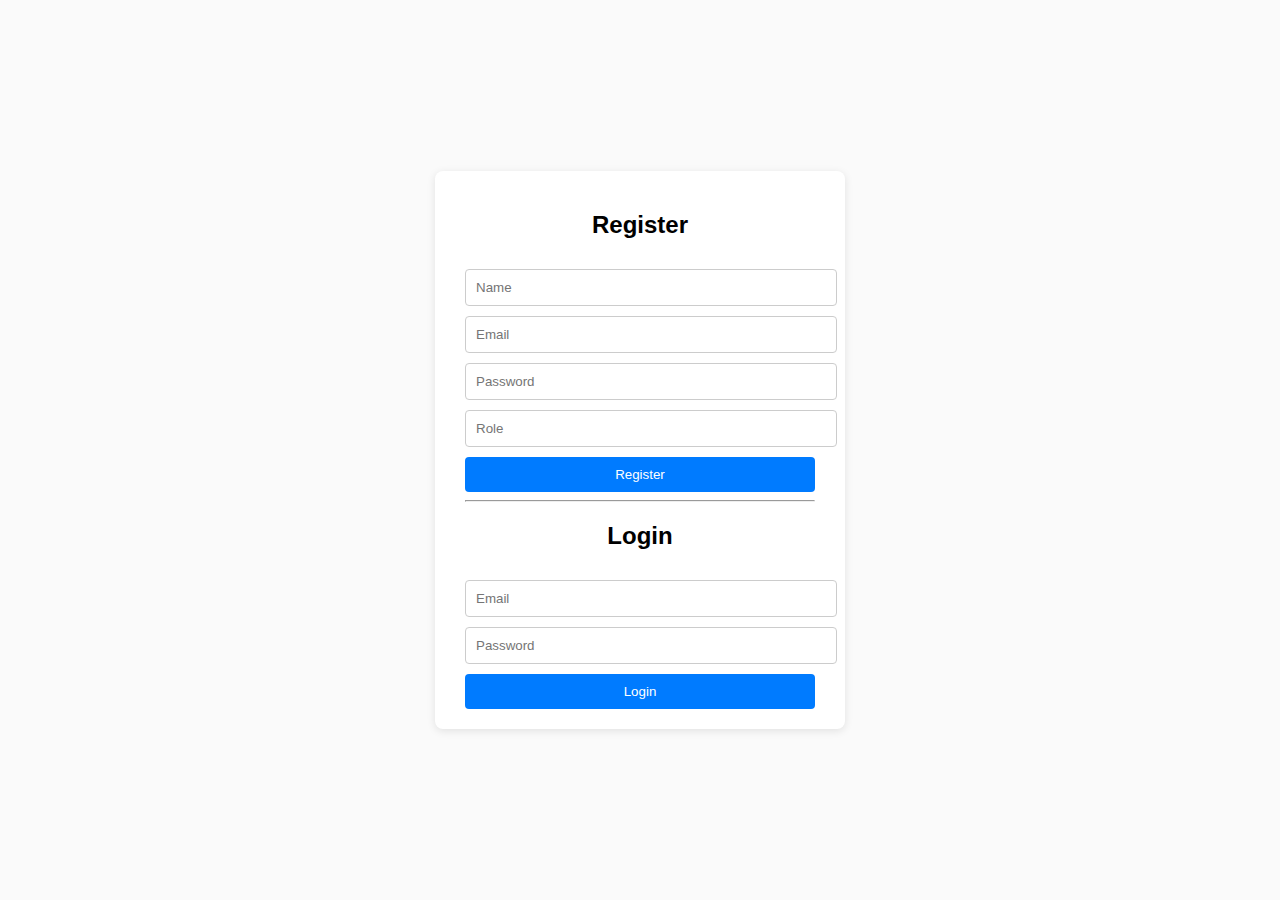
<file: FinalAssesment/frontend/index.html>
<!DOCTYPE html>
<html lang="en">
<head>
  <meta charset="UTF-8" />
  <title>Auth</title>
  <link rel="stylesheet" href="style.css" />
</head>
<body>
  <div class="container">
    <h2>Register</h2>
    <input id="reg-name" type="text" placeholder="Name" />
    <input id="reg-email" type="email" placeholder="Email" />
    <input id="reg-password" type="password" placeholder="Password" />
    <input id="reg-role" type="text" placeholder="Role" />
    <button onclick="register()">Register</button>

    <hr />

    <h2>Login</h2>
    <input id="login-email" type="email" placeholder="Email" />
    <input id="login-password" type="password" placeholder="Password" />
    <button onclick="login()">Login</button>
  </div>

  <script>
    const API_BASE = "http://localhost:8000";

    async function register() {
      const data = {
        name: document.getElementById("reg-name").value,
        email: document.getElementById("reg-email").value,
        password: document.getElementById("reg-password").value,
        role: document.getElementById("reg-role").value
      };
      const res = await fetch(`${API_BASE}/register`, {
        method: "POST",
        headers: { "Content-Type": "application/json" },
        body: JSON.stringify(data)
      });
      const result = await res.json();
      alert(result.msg || result.detail);
    }

    async function login() {
      const data = {
        email: document.getElementById("login-email").value,
        password: document.getElementById("login-password").value
      };
      const res = await fetch(`${API_BASE}/login`, {
        method: "POST",
        headers: { "Content-Type": "application/json" },
        body: JSON.stringify(data)
      });
      const result = await res.json();
      if (result.access_token) {
        localStorage.setItem("token", result.access_token);
        alert("Login successful!");
        window.location.href = "upload.html";
      } else {
        alert(result.detail || "Login failed");
      }
    }
  </script>
</body>
</html>
</file>
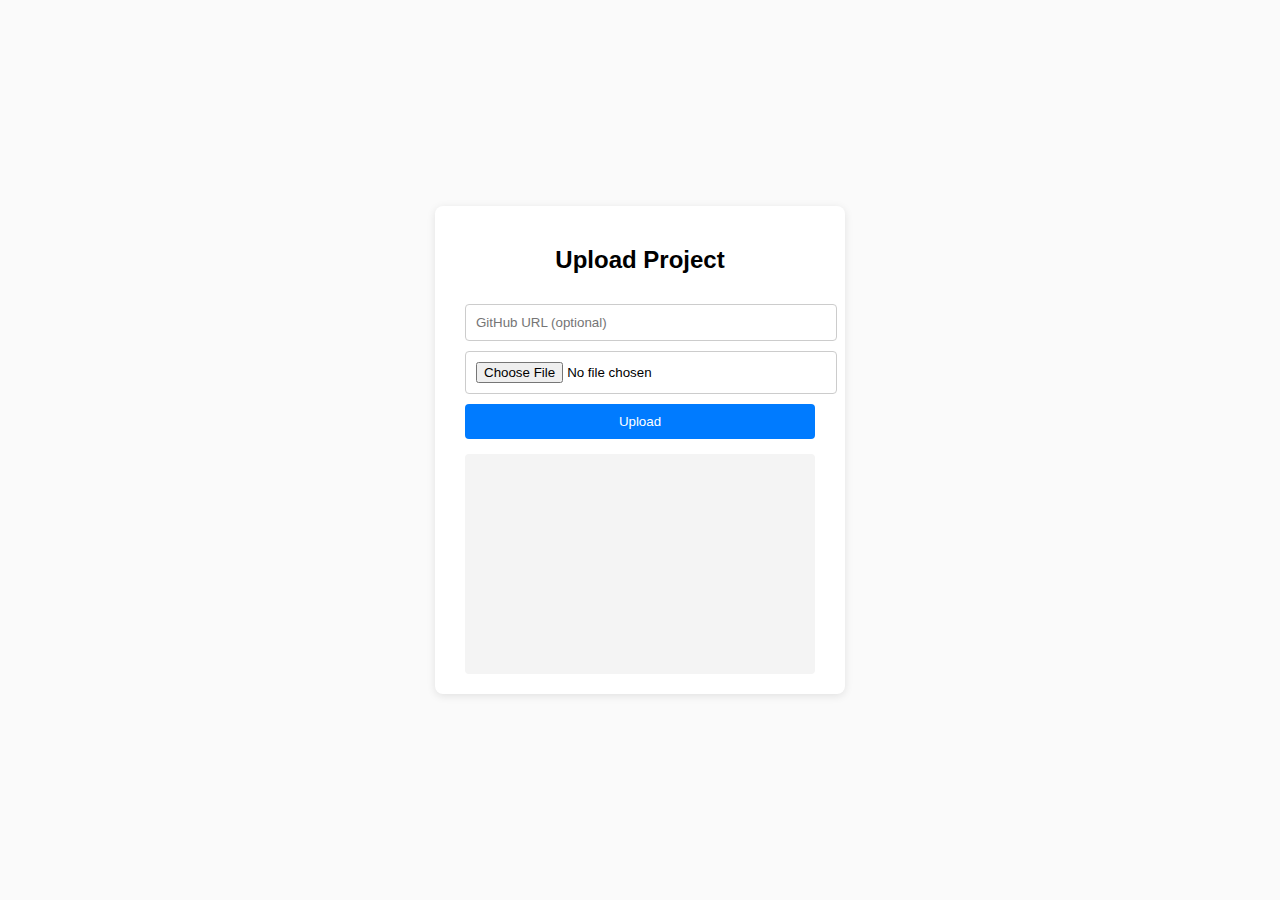
<file: FinalAssesment/frontend/upload.html>
<!DOCTYPE html>
<html lang="en">
<head>
  <meta charset="UTF-8" />
  <title>Upload Project</title>
  <link rel="stylesheet" href="style.css" />
</head>
<body>
  <div class="container">
    <h2>Upload Project</h2>
    <input id="github-url" type="text" placeholder="GitHub URL (optional)" />
    <input id="zip-file" type="file" accept=".zip" />
    <button onclick="uploadProject()">Upload</button>

    <div id="events"></div>
  </div>

  <script>
    const API_BASE = "http://localhost:8000";
    const token = localStorage.getItem("token");

    async function uploadProject() {
      const githubUrl = document.getElementById("github-url").value;
      const file = document.getElementById("zip-file").files[0];

      if (!githubUrl && !file) {
        alert("Please provide a GitHub URL or ZIP file.");
        return;
      }

      const formData = new FormData();
      formData.append("token", token);
      if (githubUrl) formData.append("github_url", githubUrl);
      if (file) formData.append("file", file);

      const res = await fetch(`${API_BASE}/projects/upload`, {
        method: "POST",
        body: formData
      });

      const result = await res.json();
      if (result.project_id) {
        listenToEvents(result.project_id);
      } else {
        alert(result.detail || "Upload failed");
      }
    }

    function listenToEvents(projectId) {
      const eventBox = document.getElementById("events");
      const evtSource = new EventSource(`${API_BASE}/projects/events/${projectId}`);

      eventBox.innerHTML = "Listening for events...\n";
      evtSource.onmessage = (event) => {
        const data = JSON.parse(event.data);
        eventBox.innerText += `[${new Date().toLocaleTimeString()}] ${data.message}\n`;
        eventBox.scrollTop = eventBox.scrollHeight;
      };

      evtSource.onerror = () => {
        eventBox.innerText += "\n❌ Connection closed.\n";
        evtSource.close();
      };
    }
  </script>
</body>
</html>
</file>
<file: FinalAssesment/frontend/style.css>
body {
  font-family: Arial, sans-serif;
  background-color: #fafafa;
  margin: 0;
  padding: 0;
  display: flex;
  justify-content: center;
  align-items: center;
  height: 100vh;
}

.container {
  background: #fff;
  padding: 20px 30px;
  border-radius: 8px;
  box-shadow: 0 2px 8px rgba(0, 0, 0, 0.1);
  width: 350px;
}

h2 {
  text-align: center;
}

input, button {
  width: 100%;
  padding: 10px;
  margin-top: 10px;
  border: 1px solid #ccc;
  border-radius: 4px;
}

button {
  background-color: #007bff;
  color: white;
  border: none;
  cursor: pointer;
}

button:hover {
  background-color: #0056b3;
}

#events {
  background: #f4f4f4;
  padding: 10px;
  border-radius: 4px;
  margin-top: 15px;
  height: 200px;
  overflow-y: auto;
  font-size: 0.9em;
  white-space: pre-wrap;
}
</file>
